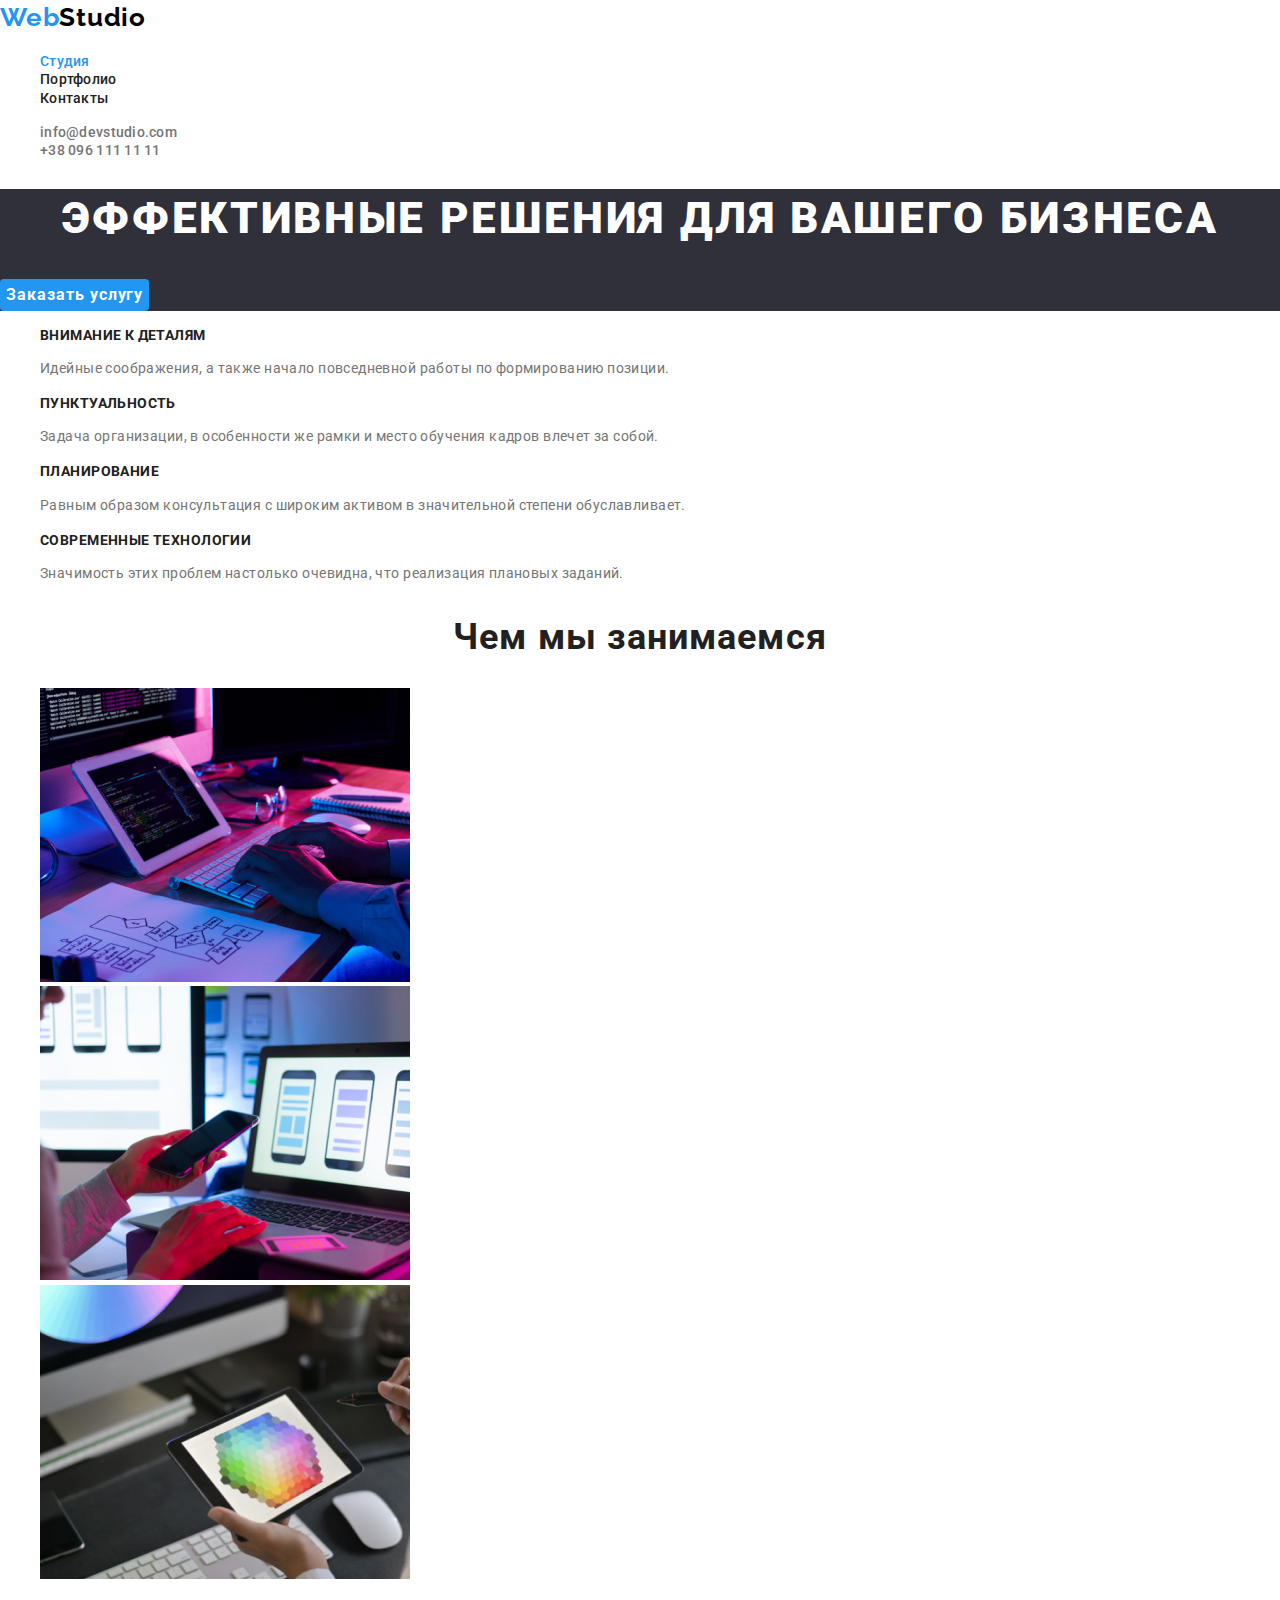
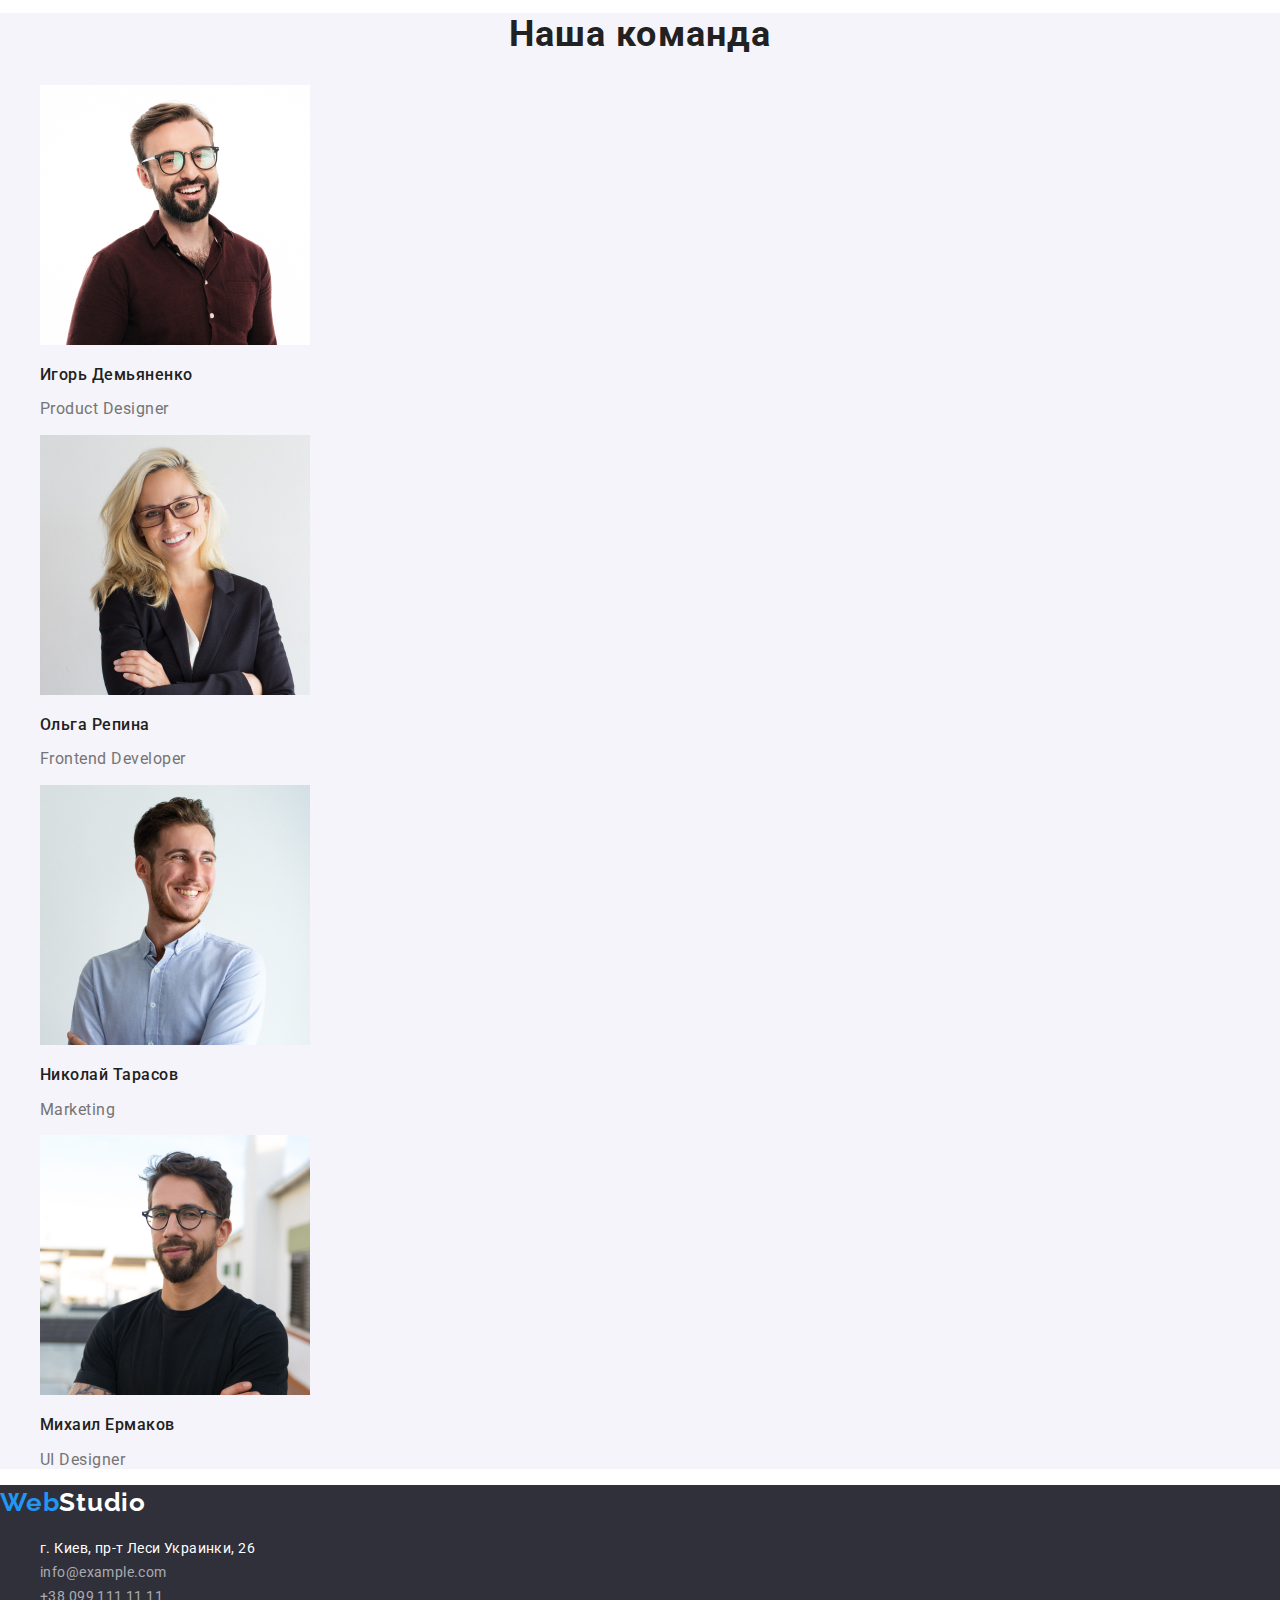
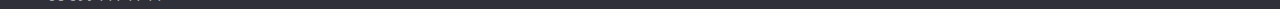
<file: index.html>
<!DOCTYPE html>
<html lang="ru">
<head>
    <meta charset="UTF-8">
    <meta http-equiv="X-UA-Compatible" content="IE=edge">
    <meta name="viewport" content="width=device-width, initial-scale=1.0">
    <title>Студия</title>
    <link rel="stylesheet" href="https://cdnjs.cloudflare.com/ajax/libs/modern-normalize/1.0.0/modern-normalize.min.css">
    <link rel="preconnect" href="https://fonts.gstatic.com">
    <link href="https://fonts.googleapis.com/css2?family=Raleway:wght@700&family=Roboto:wght@400;500;700;900&display=swap"
      rel="stylesheet">
    <link rel="stylesheet" href="./css/styles.css">
</head>

<body>
    <header class="header">
        <nav class="navigation">
            <a class="logo link" href="./index.html">Web<span class="logo-durk-letters">Studio</span></a>
            <ul class="navigation-list list">
                <li class="navigation-item">
                    <a class="current navigation-link link" href="./index.html">Студия</a>
                </li>
                <li class="navigation-item">
                    <a class="navigation-link link" href="./portfolio.html">Портфолио</a>
                </li>
                <li class="navigation-item">
                    <a class="navigation-link link" href="">Контакты</a>
                </li>
            </ul>
        </nav>
        <ul class="contact-list-header list">
            <li class="contact-list-header-item"><a class="contact-link link" href="mailto=info@devstudio.com">info@devstudio.com</a></li>
            <li class="contact-list-header-item"><a class="contact-link link" href="tel:+380961111111">+38 096 111 11 11</a></li>
        </ul> 
    </header>
    <main>

        <!-- HERO-->

        <section class="hero">
            <h1 class="hero-title">Эффективные решения для вашего бизнеса</h1>
            <button class="modal-btn" type="button">Заказать услугу</button>
        </section>

        <!-- About US -->

        <section class="about">
            <h2 hidden class="about-us-title">О нас</h2>
            <ul class="about-list list">
                <li class="about-list-item">
                    <h3 class="about-list-title">Внимание к деталям</h3>
                    <p>Идейные соображения, а также начало повседневной работы по формированию позиции.</p>
                </li>
                <li class="about-list-item">
                    <h3 class="about-list-title">Пунктуальность</h3>
                    <p>Задача организации, в особенности же рамки и место обучения кадров влечет за собой.</p>
                </li>
                <li class="about-list-item">
                    <h3 class="about-list-title">Планирование</h3>
                    <p>Равным образом консультация с широким активом в значительной степени обуславливает.</p>
                </li>
                <li class="about-list-item">
                    <h3 class="about-list-title">Современные технологии</h3>
                    <p>Значимость этих проблем настолько очевидна, что реализация плановых заданий.</p>
                </li>
            </ul>
        </section>

        <!--Our occupation-->

        <section class="occupation">
            <h2 class="occupation-title">Чем мы занимаемся</h2>
            <ul class="list">
                <li><img src="./images/img-section-occupation/occupation1.jpg" alt="разработчик занимается версткой" width="370" height="294"></li>
                <li><img src="./images/img-section-occupation/occupation2.jpg" alt="разработчик работает над интерфейсом" width="370" height="294"></li>
                <li><img src="./images/img-section-occupation/occupation3.jpg" alt="разработчик подбирает цветовое решение" width="370" height="294"></li>
            </ul>
        </section>

        <!--Development team-->

        <section class="development-team">
            <h2 class="title-development-team">Наша команда</h2>
            <ul class="list">
                <li class="list-team">
                    <img src="./images/img-section-development-team/product-designer.jpg" alt="фотография дизайнера" width="270" height="260">
                    <h3 class="title-team">Игорь Демьяненко</h3>
                    <p lang="en">Product Designer</p>   
                </li>
                <li  class="list-team">
                    <img src="./images/img-section-development-team/frontend-developer.jpg" alt="фотография фронтенд разработчика" width="270" height="260">
                    <h3 class="title-team">Ольга Репина</h3>
                    <p lang="en">Frontend Developer</p>
                </li>
                <li  class="list-team">
                    <img src="./images/img-section-development-team/marketing.jpg" alt="фотография маркетолога" width="270" height="260">
                    <h3 class="title-team">Николай Тарасов</h3>
                    <p lang="en">Marketing</p>
                </li>
                <li  class="list-team">
                    <img src="./images/img-section-development-team/ui-designer.jpg" alt="фотография дизайнера пользовательского интерфейса" width="270" height="260">    
                    <h3 class="title-team">Михаил Ермаков</h3>
                    <p lang="en">UI Designer</p>
                </li>
            </ul>
        </section>
    </main>

    <!-- FOOTER-->
    
    <footer class="footer">
        <a class="logo link" href="./index.html">Web<span class="logo-light-letters">Studio</span></a>
        <address class="address">
            <ul class="contact-list list">
                <li class="contact-list-item">
                    <a class="contact-list-link contact-list-link-address link" href="https://goo.gl/maps/tsdU5EEPxmvVZAaJ6" target="_blank" rel="noopener noreferrer">г. Киев, пр-т Леси Украинки, 26</a>
                </li>
                <li class="contact-list-item">
                    <a class="contact-list-link link" href="mailto:info@example.com" lang="en">info@example.com</a>
                </li>
                <li class="contact-list-item">
                    <a class="contact-list-link link" href="tel:+380991111111">+38 099 111 11 11</a>
                </li>    
            </ul>
        </address>

    </footer>
    
</body>

</html>
</file>
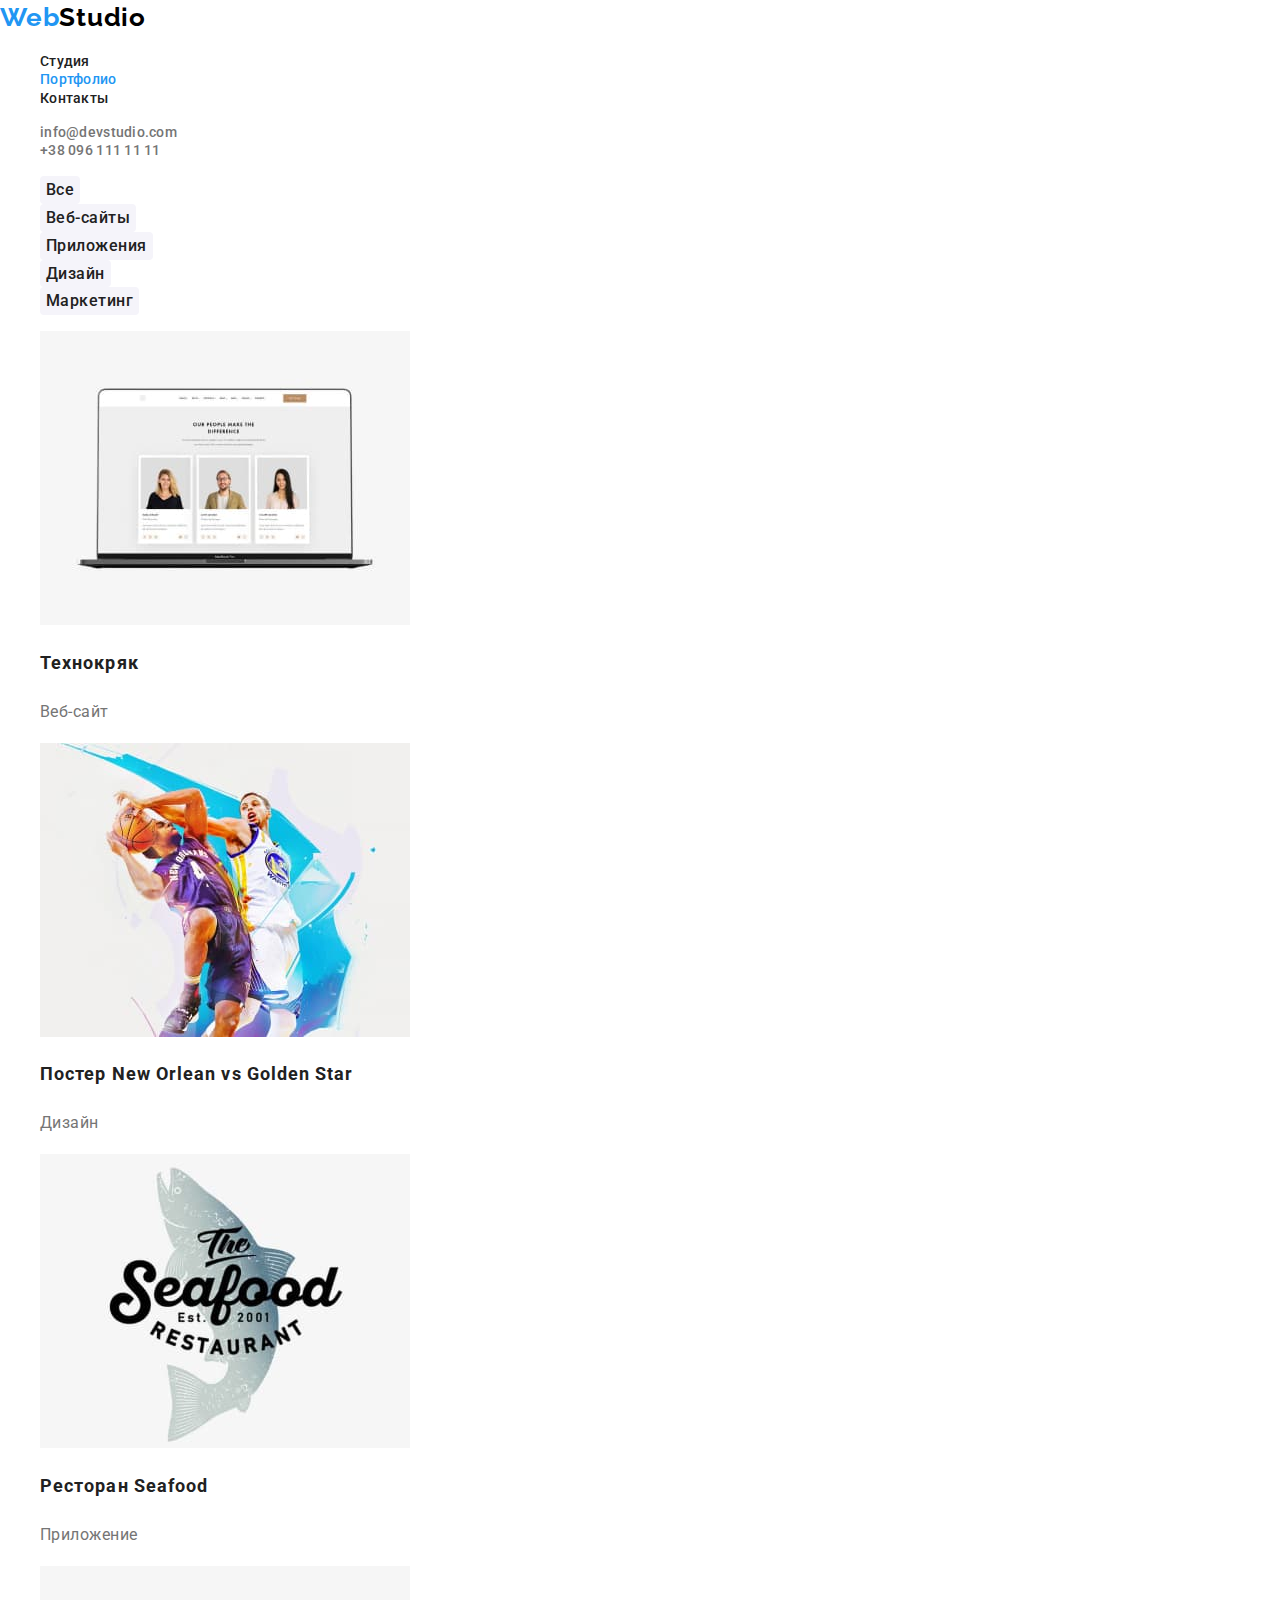
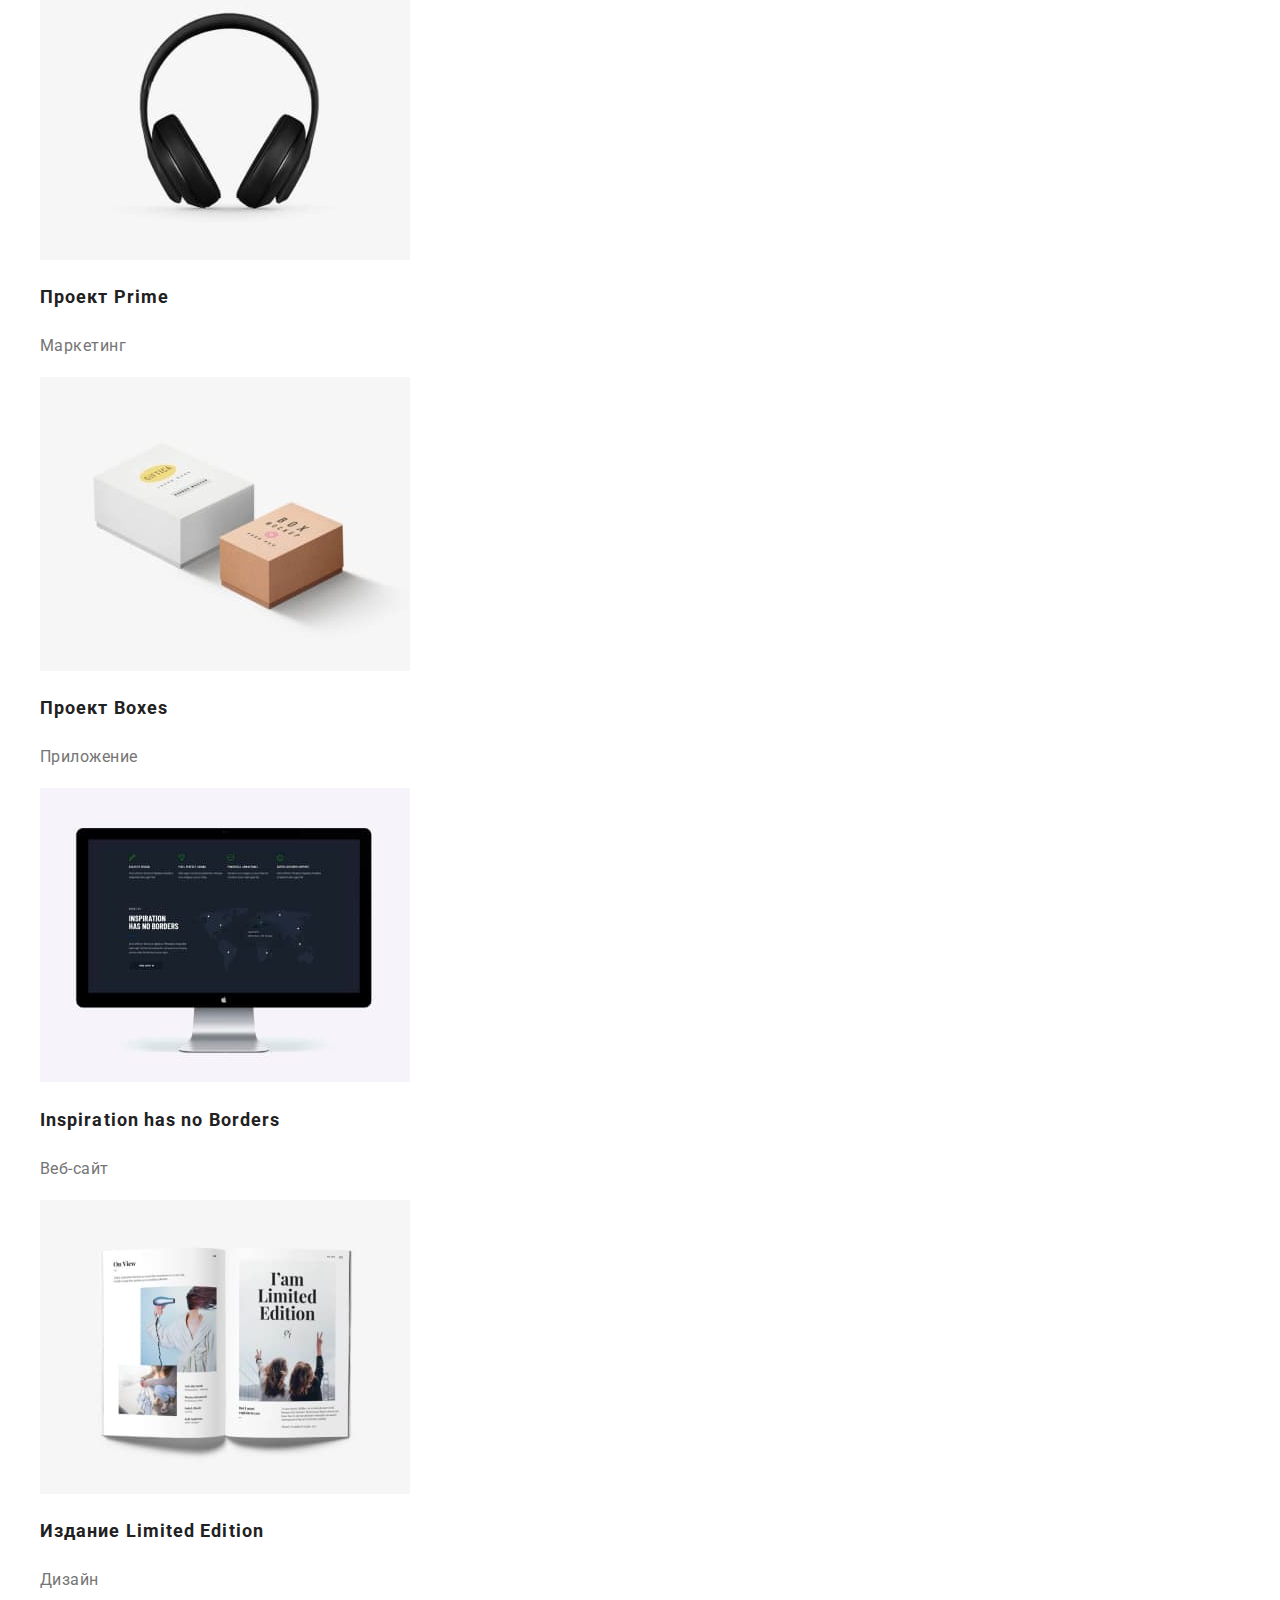
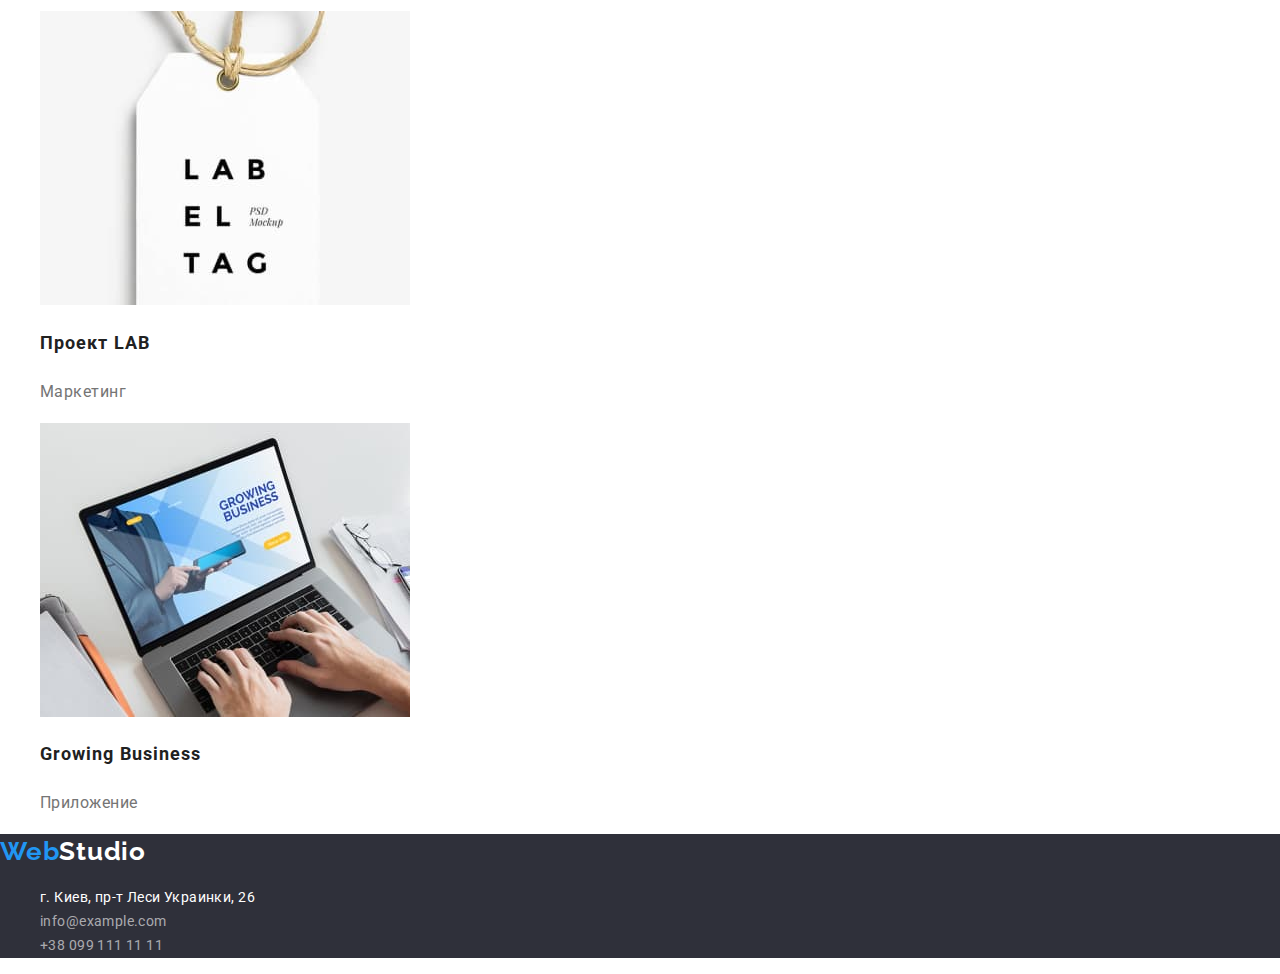
<file: portfolio.html>
<!DOCTYPE html>
<html lang="ru">
<head>
    <meta charset="UTF-8">
    <meta http-equiv="X-UA-Compatible" content="IE=edge">
    <meta name="viewport" content="width=device-width, initial-scale=1.0">
    <title>Портфолио</title>
    <link rel="stylesheet" href="https://cdnjs.cloudflare.com/ajax/libs/modern-normalize/1.0.0/modern-normalize.min.css">
    <link rel="preconnect" href="https://fonts.gstatic.com">
    <link href="https://fonts.googleapis.com/css2?family=Raleway:wght@700&family=Roboto:wght@400;500;700;900&display=swap" rel="stylesheet">
    <link rel="stylesheet" href="./css/styles.css">
    
</head>

<body>
    <header class="header">
        <nav class="navigation">
            <a class="logo link" href="./index.html">Web<span class="logo-durk-letters">Studio</span></a>
            <ul class="navigation-list list">
                <li class="navigation-item">
                    <a class="navigation-link link" href="./index.html">Студия</a>
                </li>
                <li class="navigation-item">
                    <a class="current navigation-link link" href="./portfolio.html">Портфолио</a>
                </li>
                <li class="navigation-item">
                    <a class="navigation-link link" href="">Контакты</a>
                </li>
            </ul>
        </nav>
        <ul class="contact-list-header list">
            <li class="contact-list-header-item"><a class="contact-link link" href="mailto=info@devstudio.com">info@devstudio.com</a></li>
            <li class="contact-list-header-item"><a class="contact-link link" href="tel:+380961111111">+38 096 111 11 11</a> </li>
        </ul>
    </header>

    <main>

        <!-- single section -->
        <section>
            <h1 hidden class="hero-title">Портфолио</h1>
            <ul class="list">
                <li>
                   <button class="portfolio-btn" type="button">Все</button> 
                </li>
                <li>
                    <button class="portfolio-btn" type="button">Веб-сайты</button>
                </li>
                <li>
                    <button class="portfolio-btn" type="button">Приложения</button>
                </li>
                <li>
                    <button class="portfolio-btn" type="button">Дизайн</button>
                </li>
                <li>
                    <button class="portfolio-btn" type="button">Маркетинг</button>
                </li>
            </ul>
            <ul class="list">
                <li>
                    <a class="link" href="">
                    <img src="./images/img-portfolio/img-web-site-technokryk.jpg" alt="" width="370" height="294">
                    <h2 class="title-link">Технокряк</h2>
                    <p class="description">Веб-сайт</p>
                    </a>
                </li>
                <li>
                <a class="link" href="">
                    <img src="./images/img-portfolio/img-design-poster.jpg" alt="" width="370" height="294">
                    <h2 class="title-link">Постер <span lang="en">New Orlean vs Golden Star</span></h2>
                    <p class="description">Дизайн</p>
                </a>
                </li>
                <li>
                    <a class="link" href="">
                        <img src="./images/img-portfolio/img-attachment-restorant-seafood.jpg" alt="" width="370" height="294">
                        <h2 class="title-link">Ресторан <span lang="en">Seafood</span></h2>
                        <p class="description">Приложение</p>
                    </a>
                </li>
                <li>
                    <a class="link" href="">
                        <img src="./images/img-portfolio/img-marketing-project-prime.jpg" alt="" width="370" height="294">
                        <h2 class="title-link">Проект <span lang="en">Prime</span></h2>
                        <p class="description">Маркетинг</p>
                    </a>
                </li>
                <li>
                    <a class="link" href="">
                        <img src="./images/img-portfolio/img-attachment-project-boxes.jpg" alt="" width="370" height="294">
                        <h2 class="title-link">Проект <span lang="en">Boxes</span></h2>
                        <p class="description">Приложение</p>
                    </a>
                </li>
                <li>
                    <a class="link" href="">
                        <img src="./images/img-portfolio/img-web-site-inspiration.jpg" alt="" width="370" height="294">
                        <h2 class="title-link" lang="en">Inspiration has no Borders</h2>
                        <p class="description">Веб-сайт</p>
                    </a>
                </li>
                <li>
                    <a class="link" href="">
                        <img src="./images/img-portfolio/img-design-limited-edition.jpg" alt="" width="370" height="294">
                        <h2 class="title-link">Издание <span lang="en">Limited Edition</span></h2>
                        <p class="description">Дизайн</p>
                    </a>
                </li>
                <li>
                    <a class="link" href="">
                        <img src="./images/img-portfolio/img-marketing-lab.jpg" alt="" width="370" height="294">
                        <h2 class="title-link">Проект <span lang="en">LAB</span></h2>
                        <p class="description">Маркетинг</p>
                    </a>
                </li>
                <li>
                    <a class="link" href="">
                        <img src="./images/img-portfolio/img-attachment-growing-business.jpg" alt="" width="370" height="294">
                        <h2 class="title-link" lang="en">Growing Business</h2>
                        <p class="description">Приложение</p>
                    </a>
                </li>
            </ul>
        </section>
    </main>

    <!-- FOOTER-->
    
    <footer class="footer">
        <a class="logo link" href="./index.html">Web<span class="logo-light-letters">Studio</span></a>
        <address class="address">
            <ul class="contact-list list">
                <li class="contact-list-item">
                    <a class="contact-list-link contact-list-link-address link" href="https://goo.gl/maps/tsdU5EEPxmvVZAaJ6"
                        target="_blank" rel="noopener noreferrer">г. Киев, пр-т Леси Украинки, 26</a>
                </li>
                <li class="contact-list-item">
                    <a class="contact-list-link link" href="mailto:info@example.com" lang="en">info@example.com</a>
                </li>
                <li class="contact-list-item">
                    <a class="contact-list-link link" href="tel:+380991111111">+38 099 111 11 11</a>
                </li>
            </ul>
        </address>
    
    </footer>
    
</body>
</html>
</file>
<file: css/styles.css>
:root {
  --main-font: 'Roboto', sans-serif;
  --secondary-font: 'Raleway', sans-serif;
  --accent-color: #2196f3;
  --main-color: #757575;
  --second-color: #212121;
  --main-lite-color: #ffffff;
  --main-dark-color: #000000;
  --transparant-color: rgba(255, 255, 255, 0.6);
  --bckg-button-color: #188ce8;
  --bckg-btn-color: #f5f4fa;
  --background-section-footer: #2f303a;
}

body {
  font-family: var(--main-font), var(--secondary-font);
  color: var(--main-color);
}
.link {
  text-decoration: none;
}

.list {
  list-style: none;
}

.address {
  font-style: normal;
}

/* ============= COMPONENTS ============= */
.modal-btn {
  font-family: inherit;
  border: none;
  font-weight: 700;
  font-size: 16px;
  line-height: 1.88;
  display: flex;
  align-items: center;
  text-align: center;
  letter-spacing: 0.06em;
  cursor: pointer;
  color: var(--main-lite-color);
  background-color: var(--accent-color);
  border-radius: 4px;
}

.modal-btn:hover,
.modal-btn:focus,
.modal-btn:active {
  background-color: var(bckg-button-color);
  color: var(--main-lite-color);
}

/* ============= END COMPONENTS ============= */

/* ============= HEADER ============= */

.logo {
  font-family: var(--secondary-font);
  font-weight: 700;
  font-size: 26px;
  line-height: 1.38;
  letter-spacing: 0.03em;
  color: var(--accent-color);
}

.logo-durk-letters {
  color: var(--main-dark-color);
}

.navigation-link {
  font-weight: 500;
  font-size: 14px;
  line-height: 1.17;
  letter-spacing: 0.02em;
  color: var(--second-color);
}

.navigation-link:hover,
.navigation-link:focus,
.contact-link:hover,
.contact-link:focus {
  color: var(--accent-color);
}

.current {
  color: var(--accent-color);
}

.contact-link {
  font-weight: 500;
  font-size: 14px;
  line-height: 1.17;
  letter-spacing: 0.02em;
  color: var(--main-color);
}

/* ============= END HEADER ============= */

/* ============= HERO  ============= */
.hero {
  background: var(--background-section-footer);
}

.hero-title {
  font-weight: 900;
  font-size: 44px;
  line-height: 1.36;
  text-align: center;
  letter-spacing: 0.06em;
  text-transform: uppercase;
  color: var(--main-lite-color);
}
/* ============= END HERO  ============= */

/* ============= About US  ============= */

.about-list-item {
  font-size: 14px;
  line-height: 1.71;
  letter-spacing: 0.03em;
}

.about-list-title {
  text-transform: uppercase;
  font-weight: 700;
  font-size: 14px;
  line-height: 1.17;
  letter-spacing: 0.03em;
  color: var(--second-color);
}
/* ============= END About US  ============= */

/* ============= Our occupation  ============= */
.occupation-title {
  font-weight: 700;
  font-size: 36px;
  line-height: 1.17;
  text-align: center;
  letter-spacing: 0.03em;
  color: var(--second-color);
}
/* ============= END Our occupation  ============= */

/* ============= Development team ============= */
.development-team {
  background-color: var(--bckg-btn-color);
}

.title-development-team {
  font-weight: 700;
  font-size: 36px;
  line-height: 1.17;
  text-align: center;
  letter-spacing: 0.03em;
  color: var(--second-color);
}

.title-team {
  font-weight: 500;
  font-size: 16px;
  line-height: 1.17;
  letter-spacing: 0.03em;
  color: var(--second-color);
}

.list-team {
  font-size: 16px;
  line-height: 1.17;
  letter-spacing: 0.03em;
}

/* ============= END Development team  ============= */

/* ============= PORTFOLIO  ============= */
/* ============= single section ============= */

.portfolio-btn {
  font-family: inherit;
  border: none;
  font-weight: 500;
  font-size: 16px;
  line-height: 1.62;
  letter-spacing: 0.03em;
  cursor: pointer;
  color: var(--second-color);
  background: var(--bckg-btn-color);
  border-radius: 4px;
}

.portfolio-btn:hover,
.portfolio-btn:focus {
  background-color: var(--accent-color);
  color: var(--main-lite-color);
}

.title-link {
  font-weight: 700;
  font-size: 18px;
  line-height: 2;
  letter-spacing: 0.06em;
  color: var(--second-color);
}

.description {
  font-size: 16px;
  line-height: 1.88;
  letter-spacing: 0.03em;
  color: var(--main-color);
}
/* ============= END PORTFOLIO  ============= */

/* ============= FOOTER LOGO-CONTACT INFORMATION ============= */
footer {
  background: var(--background-section-footer);
}

.logo-light-letters {
  color: var(--main-lite-color);
}

.contact-list-link {
  font-size: 14px;
  line-height: 1.71;
  letter-spacing: 0.03em;
  color: var(--transparant-color);
}

.contact-list-link-address {
  color: var(--main-lite-color);
}

.contact-list-link:hover,
.сontact-list-link:focus,
.contact-list-link:hover,
.сontact-list-link:focus {
  color: var(--accent-color);
}

/* ============= END FOOTER CONTACT INFORMATION ============= */
</file>
